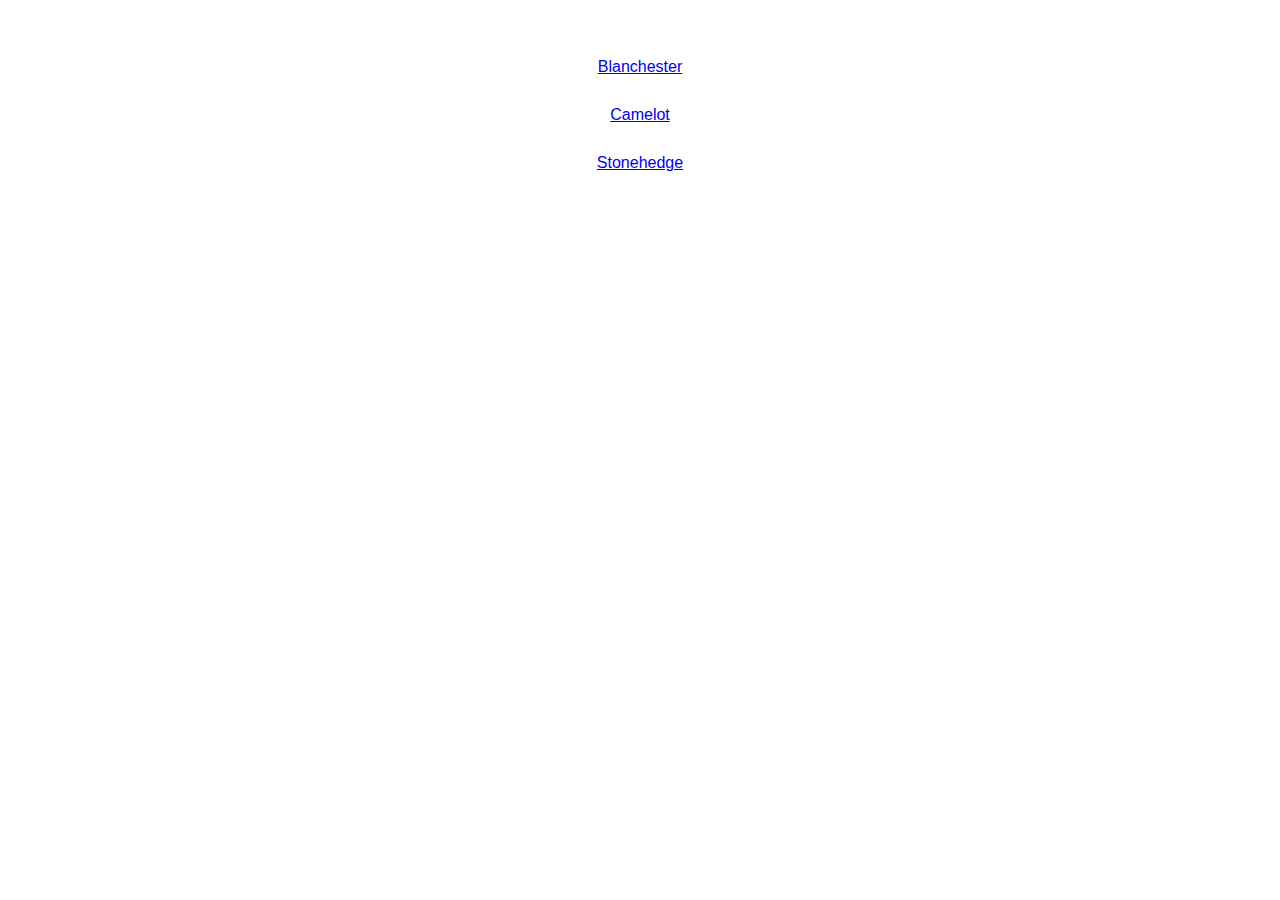
<file: index.html>
<!DOCTYPE html>
<html lang="en">

<head>
  <meta charset="UTF-8">
  <meta name="viewport" content="width=device-width, initial-scale=1.0">
  <title>My Palette</title>

  <link href="style.css" rel="stylesheet">

  <style>
      body{
        text-align: center;
      }
      p{
        margin: 30px;
      }
  </style>
  
</head>
<body>
    <p><a href="./pages/blanchester.html">Blanchester</a></p>
    <p><a href="./pages/camelot.html">Camelot</a></p>
    <p><a href="./pages/stonehedge.html">Stonehedge</a></p>
</body>
</html>
</file>
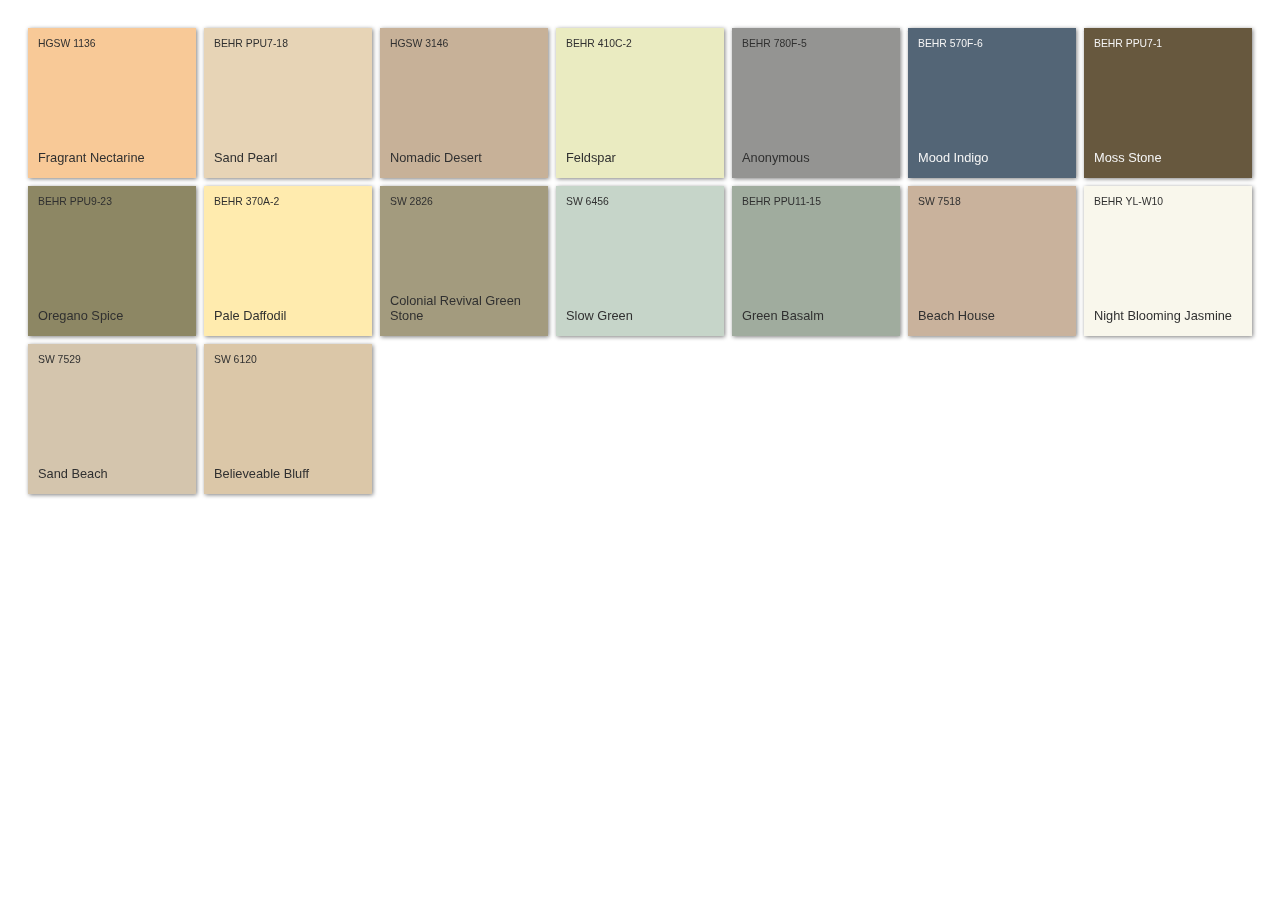
<file: pages/blanchester.html>
<!DOCTYPE html>
<html lang="en">

<head>
  <meta charset="UTF-8">
  <meta name="viewport" content="width=device-width, initial-scale=1.0">
  <title>My Palette</title>

  <link href="../style.css" rel="stylesheet">
  
</head>
<body>
  <main></main>
  <script src="data.js"></script>
  <script src="main.js"></script>
</body>
</html>
</file>
<file: style.css>
body{
  font-family: Verdana, Geneva, Tahoma, sans-serif;
  color: rgb(48, 48, 48);
  padding: 20px;
}
main {
  display: grid;
  grid-template-columns: repeat(auto-fit, minmax(150px, 1fr));
  gap: 8px;
  grid-auto-rows: 150px;
  filter: drop-shadow(1px 1px 2px gray);
}
main > section {
  height: 100%;
  position: relative;
  border-radius: .2rem;
  
}
main > section > p {
  padding: 0px 10px;
  width: 100%;
  box-sizing: border-box;
  font-size: .7rem;
  position: absolute;
  z-index: 2
}
main > section > div.fill {
  position: absolute;
  top: 0;
  height: 100%;
  width: 100%;
  z-index: 1
}

main > section > div.fill:hover {
  opacity: 0;
}
p.name {
  font-size: .8rem;
  position: absolute;
  bottom: 0;
}
p.id {
  font-size: .65rem;
  top: 0
}
main > section > ul {
  padding: 0px 10px;
  box-sizing: border-box;
  font-size: .7rem;
  position: absolute;
  top: 30px;
  z-index: 0;
  list-style-position: inside;
}
</file>
